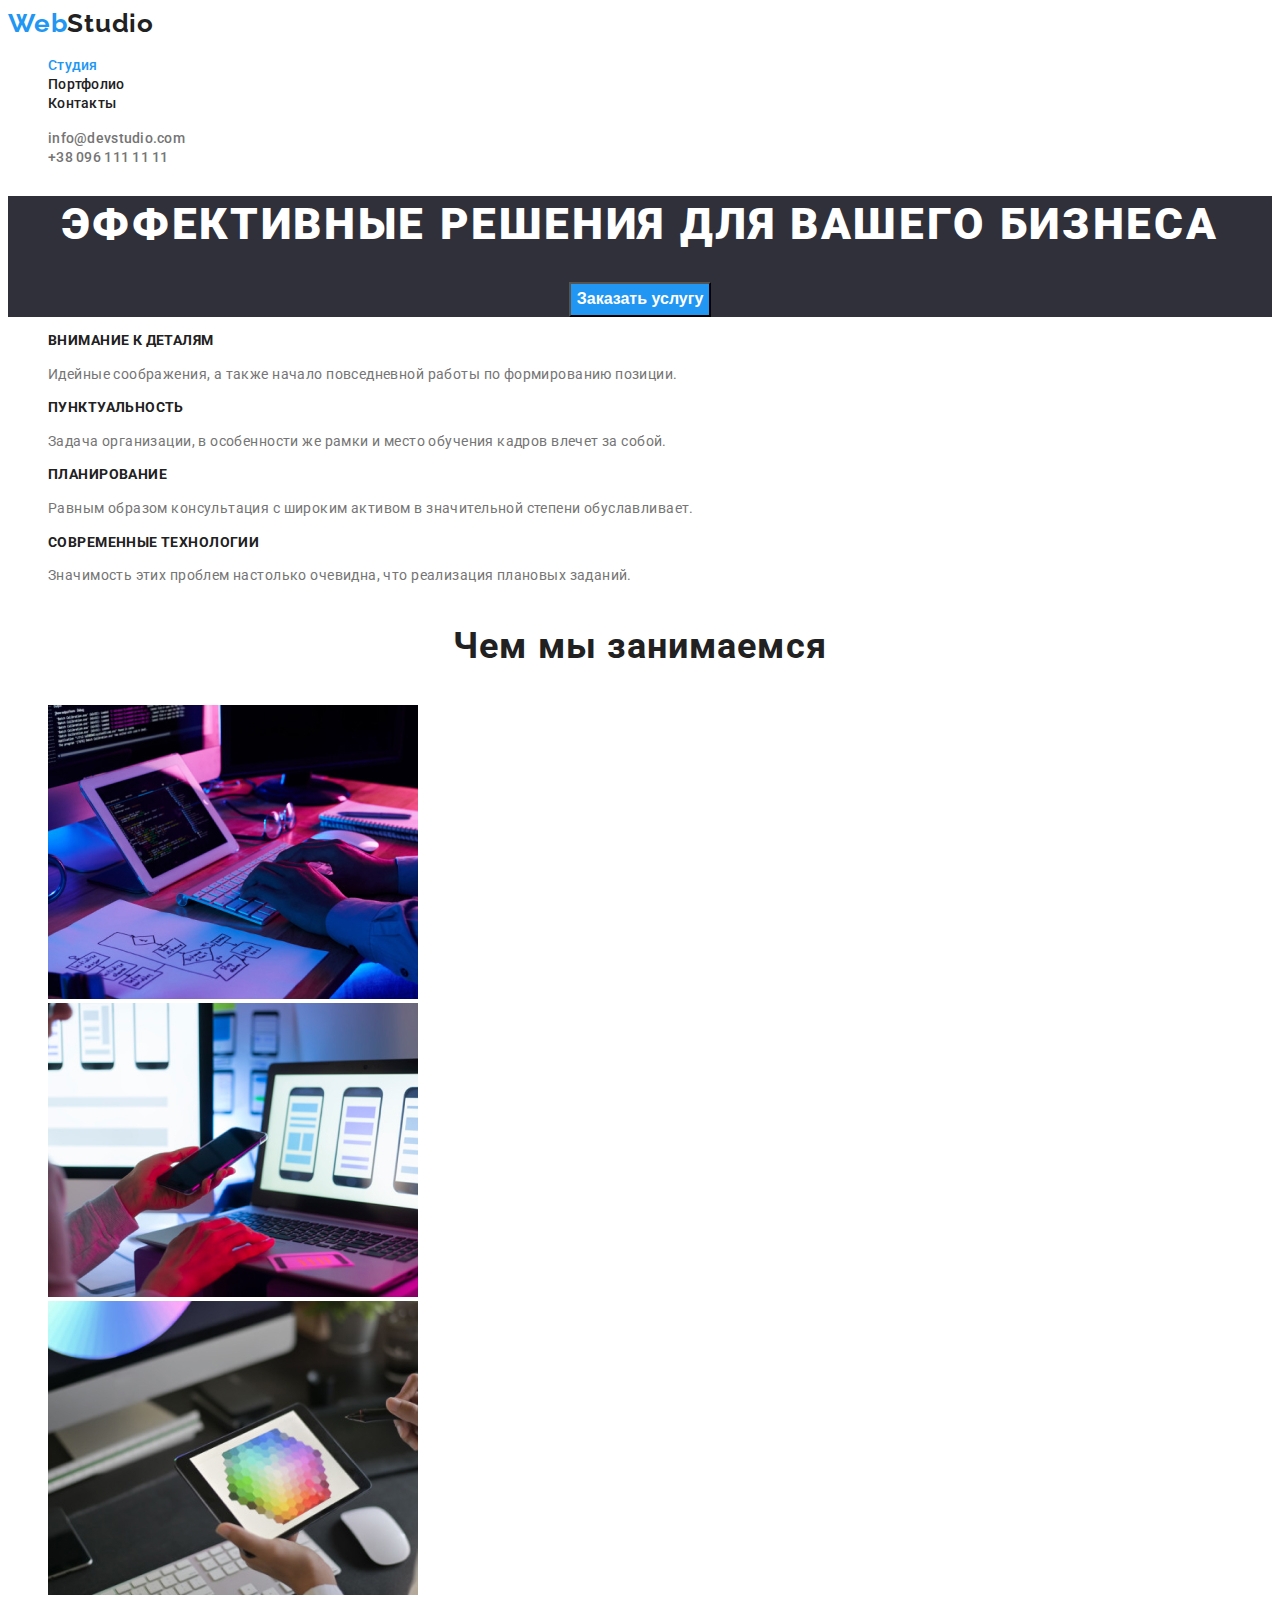
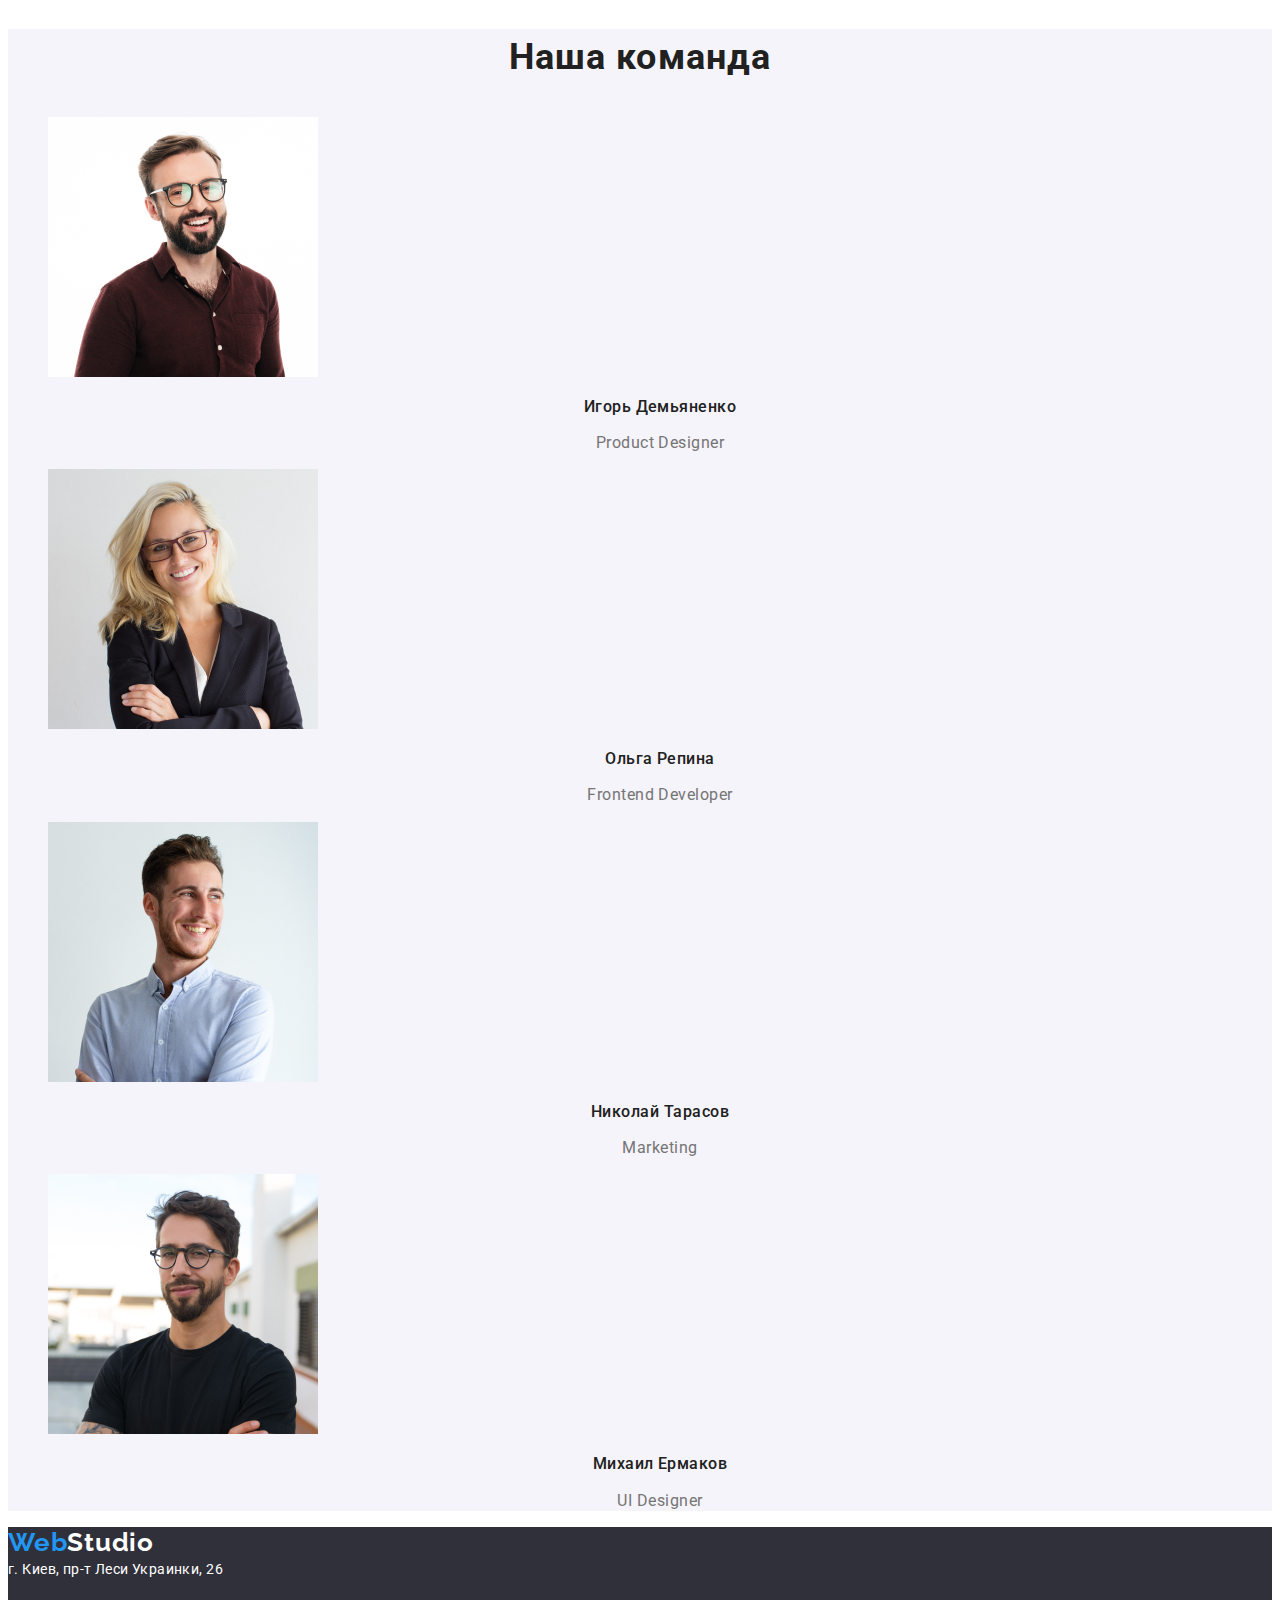
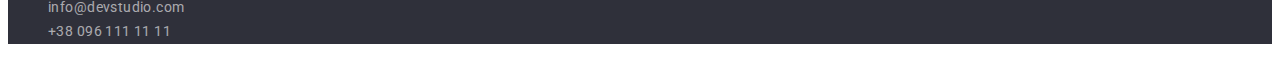
<file: index.html>
<!DOCTYPE html>
<html lang="en">
<head>
    <meta charset="UTF-8">
    <meta http-equiv="X-UA-Compatible" content="IE=edge">
    <meta name="viewport" content="width=device-width, initial-scale=1.0">
    <title>Студия</title>
    <link rel="stylesheet" href="./css/styles.css">
    <link rel="preconnect" href="https://fonts.googleapis.com">
    <link rel="preconnect" href="https://fonts.gstatic.com" crossorigin>
    <link href="https://fonts.googleapis.com/css2?family=Raleway:wght@700&family=Roboto:wght@400;500;700;900&display=swap"
        rel="stylesheet">
</head>
<body>
    <!--Header-section-->
    <header>
        <nav>
        <a href="/" class="web-link1">Web<span class="web-link2">Studio</span></a>
        <ul>
            <li><a href="./index.html" class="navigation-link current">Студия</a></li>
            <li><a href="./portfolio.html" class="navigation-link">Портфолио</a></li>
            <li><a href="" class="navigation-link">Контакты</a></li>
        </ul>
        </nav>
        <ul>
            <li><a href="info@devstudio.com" class="my-contact-links">info@devstudio.com</a></li>
            <li><a href="+380961111111" class="my-contact-links">+38 096 111 11 11</a></li>
        </ul>
    </header>
    <!--Main-section-->
    <main>
        <section class="title-section">
            <h1 class="title-hero">Эффективные решения для вашего бизнеса</h1>
            <button type="button" class="button-title-section">Заказать услугу</button>
        </section>
    <section>
        <ul>
            <li>
                <h3 class="skills">Внимание к деталям</h3>
                <p class="description">Идейные соображения, а также начало повседневной работы по формированию позиции.</p>
            </li>
            <li>
                <h3 class="skills">Пунктуальность</h3>
                <p class="description">Задача организации, в особенности же рамки и место обучения кадров влечет за собой.</p>
            </li>
            <li>
                <h3 class="skills">Планирование</h3>
                <p class="description">Равным образом консультация с широким активом в значительной степени обуславливает.</p>
            </li>
            <li>
                <h3 class="skills">Современные технологии</h3>
                <p class="description">Значимость этих проблем настолько очевидна, что реализация плановых заданий.</p>
            </li>
        </ul>
    </section>
    <section>
        <h2 class="title">Чем мы занимаемся</h2>
        <ul>
            <li><img src="./images/1.jpg" alt="work" width="370"></li>
            <li><img src="./images/2.jpg" alt="work" width="370"></li>
            <li><img src="./images/3.jpg" alt="work" width="370"></li>
        </ul>
    </section>
    <section class="my-team-section">
        <h2 class="title">Наша команда</h2>
        <ul>
                <li>
                    <img src="./images/4.jpg" alt="photo" width="270">
                    <h3 class="name">Игорь Демьяненко</h3>
                    <p class="profession">Product Designer</p>
                </li>
                <li>
                <img src="./images/5.jpg" alt="photo" width="270">
                    <h3 class="name">Ольга Репина</h3>
                    <p class="profession">Frontend Developer</p>
                </li>
                <li>
                <img src="./images/6.jpg" alt="photo" width="270">
                    <h3 class="name">Николай Тарасов</h3>
                    <p class="profession">Marketing</p>
                </li>
                <li>
                    <img src="./images/7.jpg" alt="photo" width="270">
                    <h3 class="name">Михаил Ермаков</h3>
                    <p class="profession">UI Designer</p>
                </li>
        </ul>
    </section>
    </main>
    <!--Footer-section-->
    <footer class="footer-section">
        <a href="/" class="web-link1">Web<span class="web-link3">Studio</span></a>
        <address class="company-address">г. Киев, пр-т Леси Украинки, 26
            <ul>
                <li><a href="info@devstudio.com" class="my-contact-links2">info@devstudio.com</a></li>
                <li><a href="+380961111111" class="my-contact-links2">+38 096 111 11 11</a></li>
            </ul>
        </address>
    </footer>
</body>
</html>
</file>
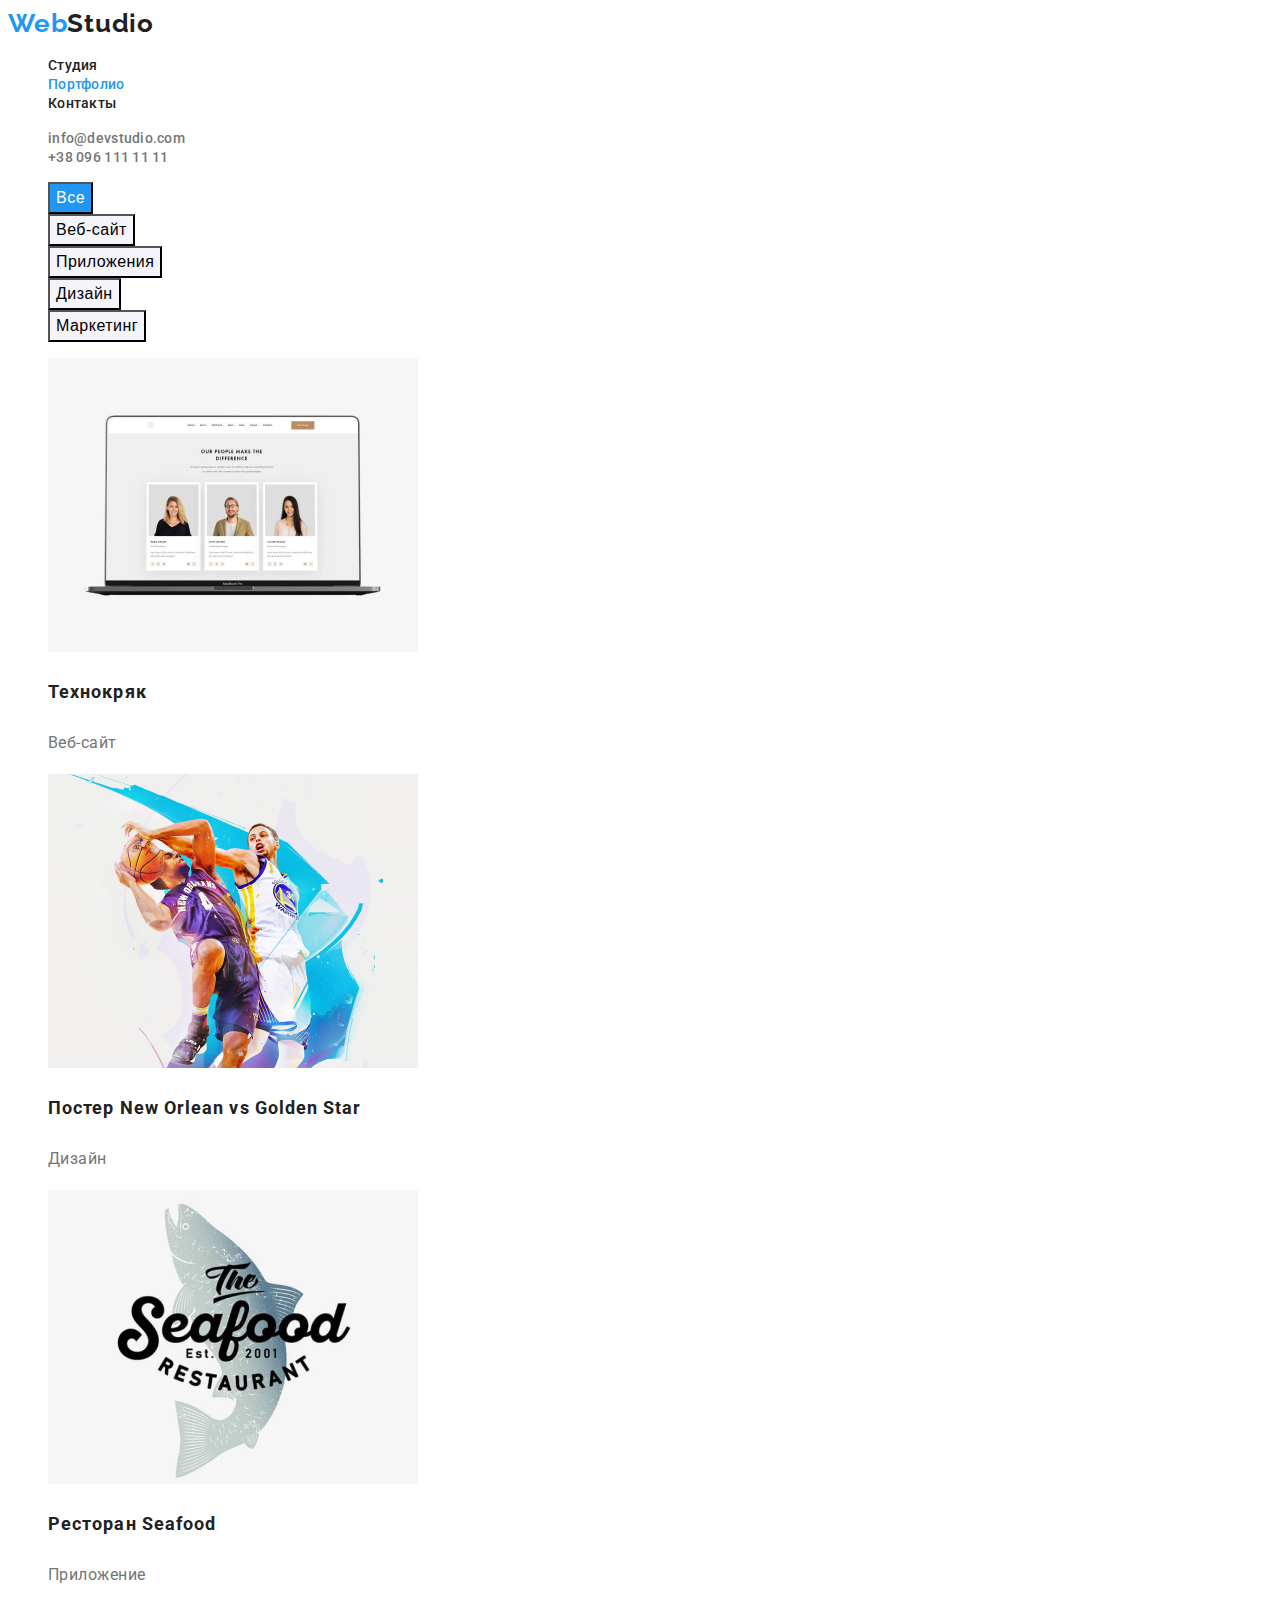
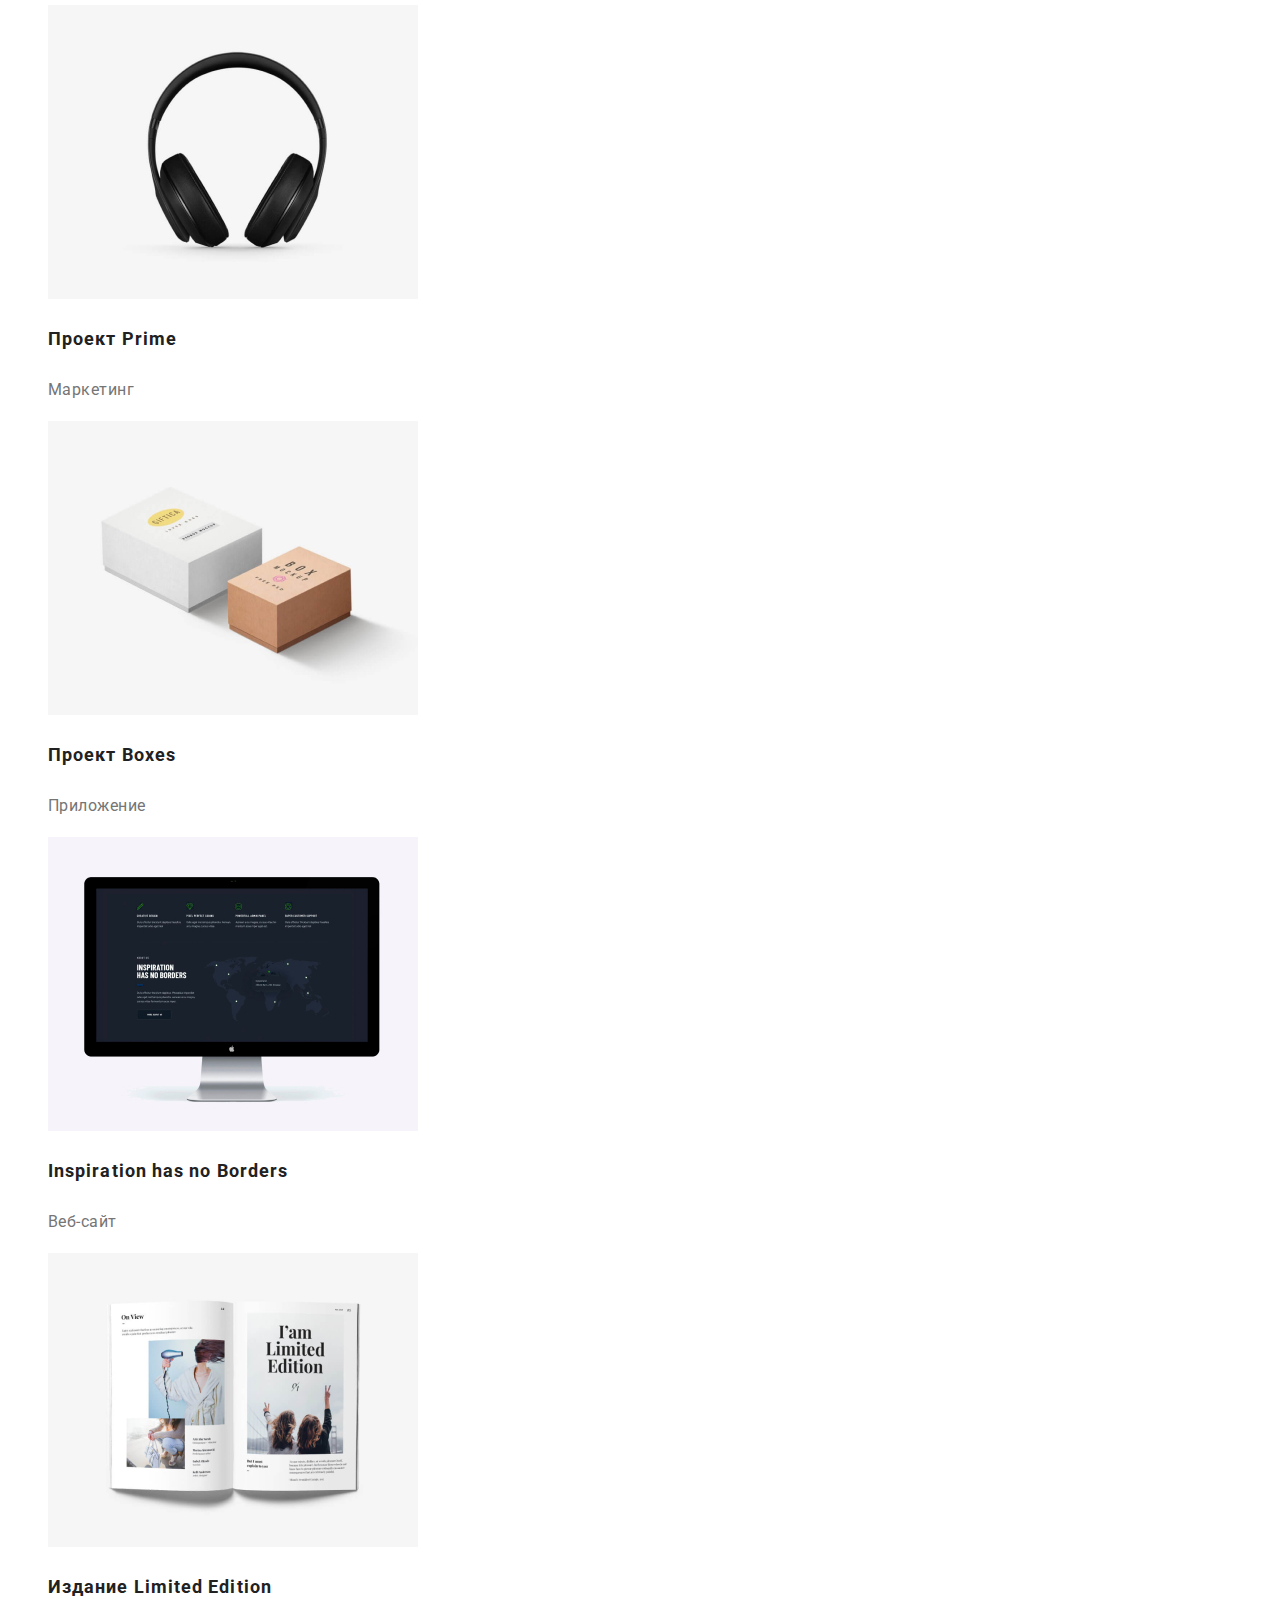
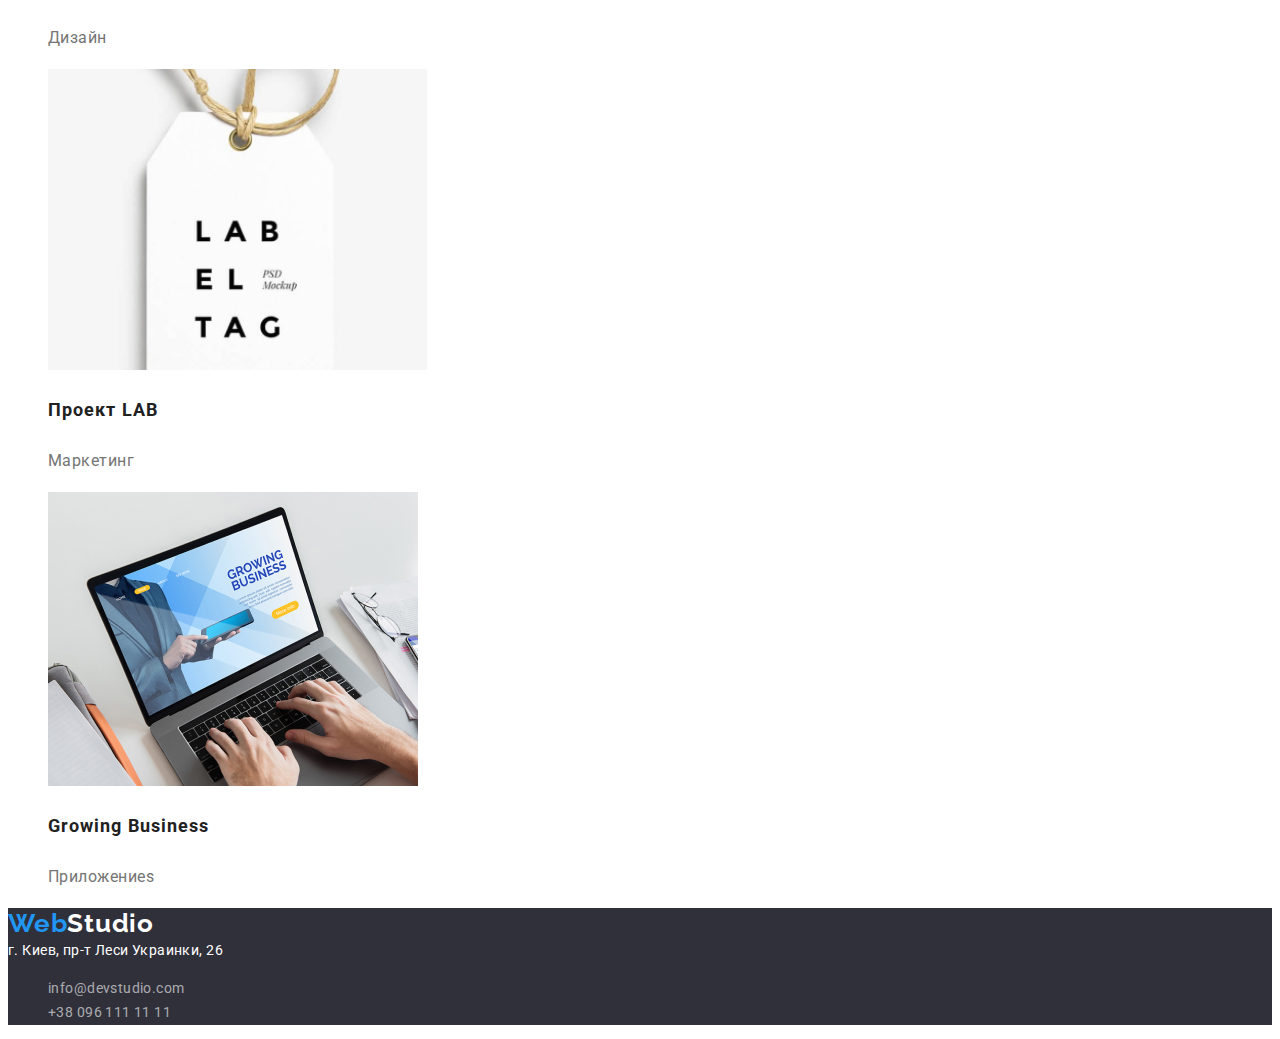
<file: portfolio.html>
<!DOCTYPE html>
<html lang="en">
<head>
    <meta charset="UTF-8">
    <meta http-equiv="X-UA-Compatible" content="IE=edge">
    <meta name="viewport" content="width=device-width, initial-scale=1.0">
    <title>Портфолио</title>
    <link rel="stylesheet" href="./css/styles.css">
    <link rel="preconnect" href="https://fonts.googleapis.com">
    <link rel="preconnect" href="https://fonts.gstatic.com" crossorigin>
    <link href="https://fonts.googleapis.com/css2?family=Raleway:wght@700&family=Roboto:wght@400;500;700;900&display=swap"
        rel="stylesheet">
</head>
<body>
    <!--Header-section-->
    <header>
        <nav>
            <a href="/" class="web-link1">Web<span class="web-link2">Studio</span></a>
            <ul>
                <li><a href="./index.html" class="navigation-link">Студия</a></li>
                <li><a href="./portfolio.html" class="navigation-link current">Портфолио</a></li>
                <li><a href="" class="navigation-link">Контакты</a></li>
            </ul>
        </nav>
        <ul>
            <li><a href="info@devstudio.com" class="my-contact-links">info@devstudio.com</a></li>
            <li><a href="+380961111111" class="my-contact-links">+38 096 111 11 11</a></li>
        </ul>
    </header>
    <!--Main-section-->
    <main>
        <section>
            <ul>
                <li><button type="button" class="button primary">Все</button></li>
                <li><button type="button" class="button">Веб-сайт</button></li>
                <li><button type="button" class="button">Приложения</button></li>
                <li><button type="button" class="button">Дизайн</button></li>
                <li><button type="button" class="button">Маркетинг</button></li>
            </ul>
            <ul>
                <li class="function-section">
                    <a href=""><img src="./images/8.jpg" alt="laptop" width="370">
                    <h3 class="name-function">Технокряк</h3>
                    <p class="sort">Веб-сайт</p></a>
                </li>
                <li class="function-section">
                    <a href=""><img src="./images/9.jpg" alt="backetball" width="370">
                    <h3 class="name-function">Постер New Orlean vs Golden Star</h3>
                    <p class="sort">Дизайн</p></a>
                </li>
                <li class="function-section">
                    <a href=""><img src="./images/10.jpg" alt="logo" width="370">
                    <h3 class="name-function">Ресторан Seafood</h3>
                    <p class="sort">Приложение</p></a>
                </li>
                <li class="function-section">
                    <a href=""><img src="./images/11.jpg" alt="headphones" width="370">
                    <h3 class="name-function">Проект Prime</h3>
                    <p class="sort">Маркетинг</p></a>
                </li>
                <li class="function-section">
                    <a href=""><img src="./images/12.jpg" alt="paper" width="370">
                    <h3 class="name-function">Проект Boxes</h3>
                    <p class="sort">Приложение</p></a>
                </li>
                <li class="function-section">
                    <a href=""><img src="./images/13.jpg" alt="monitor" width="370">
                    <h3 class="name-function">Inspiration has no Borders</h3>
                    <p class="sort">Веб-сайт</p></a>
                </li>
                <li class="function-section">
                    <a href=""><img src="./images/14.jpg" alt="book" width="370">
                    <h3 class="name-function">Издание Limited Edition</h3>
                    <p class="sort">Дизайн</p></a>
                  </li>
                <li class="function-section">
                    <a href=""><img src="./images/15.jpg" alt="lab" width="379">
                    <h3 class="name-function">Проект LAB</h3>
                    <p class="sort">Маркетинг</p></a>
                </li>
                <li class="function-section">
                    <a href=""><img src="./images/16.jpg" alt="laptop" width="370">
                    <h3 class="name-function">Growing Business</h3>
                    <p class="sort">Приложениеs</p></a>
                </li>
            </ul>    
        </section>
    </main>
    <!--Footer-section-->
    <footer class="footer-section">
        <a href="/" class="web-link1">Web<span class="web-link3">Studio</span></a>
        <address class="company-address">г. Киев, пр-т Леси Украинки, 26
            <ul>
                <li><a href="info@devstudio.com" class="my-contact-links2">info@devstudio.com</a></li>
                <li><a href="+380961111111" class="my-contact-links2">+38 096 111 11 11</a></li>
            </ul>
        </address>
    </footer>
    </body>
    </html>
</file>
<file: css/styles.css>
:root {
  --primaey-text-color: rgba(33, 33, 33, 1);
  --text-color: rgba(117, 117, 117, 1);
  --buttom-color: rgba(245, 244, 250, 1);
  --buttom-push-color: rgba(33, 150, 243, 1);
  --primary-white-color: white;
}
body {
  font-family: Roboto, sans-serif;
  background-color: var(--primary-white-color);
  color: var(--primaey-text-color);
}

/*Header links*/
.web-link1 {
  color: var(--buttom-push-color);
  font-family: Raleway;
  font-weight: 700;
  font-size: 26px;
  line-height: 1.2;
  text-decoration: none;
  letter-spacing: 0.03em;
}
.web-link2 {
  color: var(--primaey-text-color);
}
.navigation-link {
  color: var(--primaey-text-color);
  font-weight: 500;
  font-size: 14px;
  line-height: 1.1;
  letter-spacing: 0.02em;
  text-decoration: none;
}
.navigation-link:hover,
.navigation-link:focus {
  color: var(--buttom-push-color);
}
.navigation-link.current {
  color: var(--buttom-push-color);
}
.my-contact-links {
  font-weight: 500;
  font-size: 14px;
  line-height: 1.1;
  color: var(--text-color);
  letter-spacing: 0.02em;
  text-decoration: none;
}
.my-contact-links:hover,
.my-contact-links:focus {
  color: var(--buttom-push-color);
}
.title-hero {
  font-weight: 900;
  font-size: 44px;
  line-height: 1.3;
  letter-spacing: 0.06em;
  text-transform: uppercase;
  text-align: center;
  color: var(--primary-white-color);
}
.title-section {
  background-color: #2f303a;
  text-transform: uppercase;
  text-align: center;
}
.button-title-section {
  color: var(--primary-white-color);
  background-color: var(--buttom-push-color);
  font-weight: 700;
  font-size: 16px;
  line-height: 1.8;
  cursor: pointer;
  text-align: center;
}
.button-title-section:hover,
.button-title-section:focus {
  background-color: rgba(24, 140, 232, 1);
  box-shadow: 0px 4px 4px rgba(0, 0, 0, 0.15);
  border-radius: 4px;
}
.skills {
  font-weight: 700;
  font-size: 14px;
  line-height: 1.1;
  letter-spacing: 0.03em;
  text-transform: uppercase;
}
.description {
  color: var(--text-color);
  font-size: 14px;
  line-height: 1.7;
  letter-spacing: 0.03em;
}
.my-team-section {
  background-color: rgba(245, 244, 250, 1);
}
.title {
  font-weight: 700;
  font-size: 36px;
  line-height: 1.6;
  text-align: center;
  letter-spacing: 0.03em;
}
.name {
  font-weight: 500;
  font-size: 16px;
  line-height: 1.27;
  text-align: center;
  letter-spacing: 0.03em;
}
.profession {
  color: var(--text-color);
  font-size: 16px;
  line-height: 1.27;
  text-align: center;
  letter-spacing: 0.03em;
}
.footer-section {
  background-color: rgba(47, 48, 58, 1);
}
.web-link3 {
  color: var(--primary-white-color);
}

.company-address {
  color: rgba(255, 255, 255, 1);
  font-size: 14px;
  line-height: 1.71;
  letter-spacing: 0.03em;
  font-style: normal;
}
.my-contact-links2 {
  color: rgba(255, 255, 255, 0.6);
  font-family: Roboto;
  font-style: normal;
  font-weight: normal;
  font-size: 14px;
  line-height: 1.71;
  letter-spacing: 0.03em;
  text-decoration: none;
}
.my-contact-links2:hover,
.my-contact-links2:focus {
  color: var(--buttom-color);
}
/*Portfolio*/
.button {
  background-color: var(--buttom-color);
  font-weight: 500;
  font-size: 16px;
  line-height: 1.62;
  text-align: center;
  letter-spacing: 0.03em;
  cursor: pointer;
}
.button:hover,
.button:focus {
  color: var(--primary-white-color);
  background-color: var(--buttom-push-color);
}
.button.primary {
  background-color: var(--buttom-push-color);
  color: var(--primary-white-color);
}

.name-function {
  color: var(--primaey-text-color);
  font-weight: 700;
  font-size: 18px;
  line-height: 2;
  letter-spacing: 0.06em;
}
.sort {
  color: var(--text-color);
  font-size: 16px;
  line-height: 1.87;
  letter-spacing: 0.03em;
}
.function-section a {
  text-decoration: none;
}
li {
  list-style-type: none;
}
</file>
